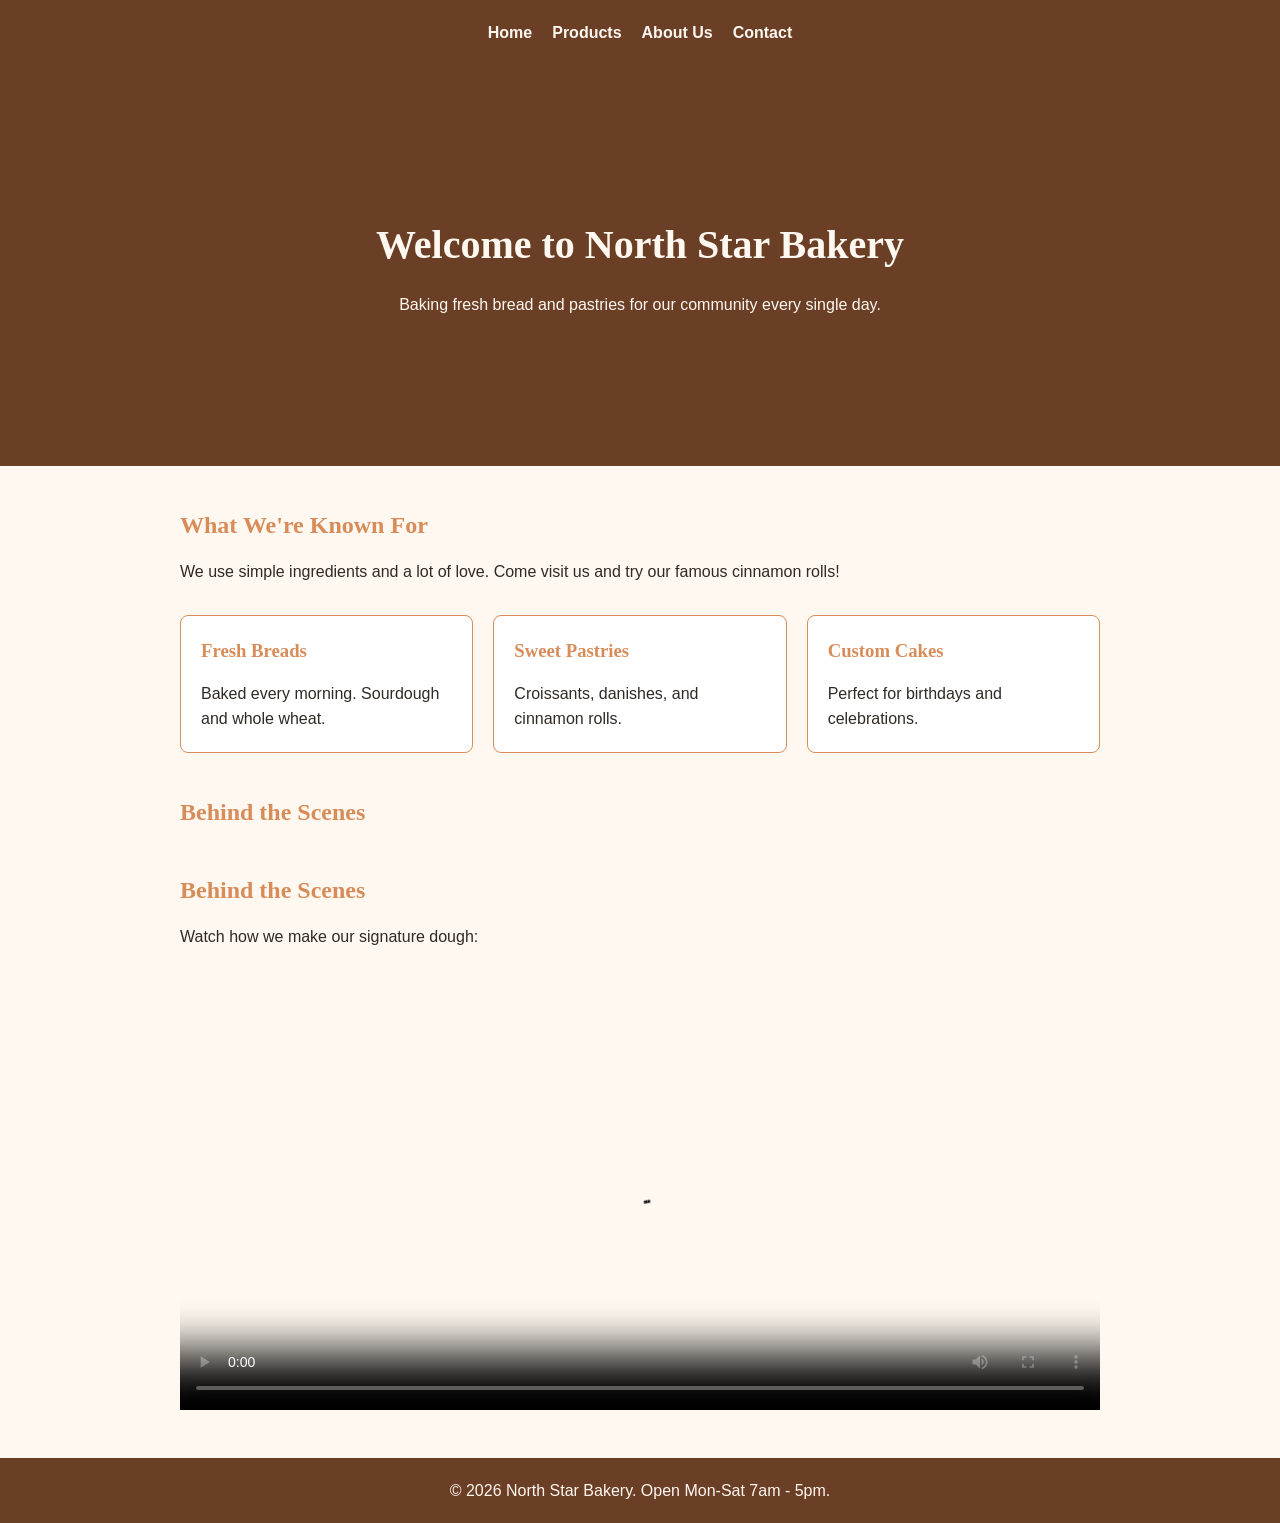
<file: web/index.html>
<!DOCTYPE html>
<html lang="en">
<head>
    <meta charset="UTF-8">
    <meta name="viewport" content="width=device-width, initial-scale=1.0">
    <title>North Star Bakery - Home</title>
    <link rel="stylesheet" href="styles.css">
</head>
<body>

    <!-- Navigation bar -->
    <header>
        <nav>
            <ul>
                <li><a href="index.html">Home</a></li>
                <li><a href="products.html">Products</a></li>
                <li><a href="about.html">About Us</a></li>
                <li><a href="contact.html">Contact</a></li>
            </ul>
        </nav>
    </header>

    <!-- Hero section -->
    <section class="hero">
        <h1>Welcome to North Star Bakery</h1>
        <p>Baking fresh bread and pastries for our community every single day.</p>
    </section>

    <!-- Main content -->
    <main class="container">
        <h2>What We're Known For</h2>
        <p>We use simple ingredients and a lot of love. Come visit us and try our famous cinnamon rolls!</p>

        <div class="product-list">
            <div class="card">
                <h3>Fresh Breads</h3>
                <p>Baked every morning. Sourdough and whole wheat.</p>
            </div>
            <div class="card">
                <h3>Sweet Pastries</h3>
                <p>Croissants, danishes, and cinnamon rolls.</p>
            </div>
            <div class="card">
                <h3>Custom Cakes</h3>
                <p>Perfect for birthdays and celebrations.</p>
            </div>
        </div>

        <!-- Media element requirement: video -->
        <h2 style="margin-top: 40px;">Behind the Scenes</h2>
        <h2 style="margin-top: 40px;">Behind the Scenes</h2>
        <p>Watch how we make our signature dough:</p>
        <!-- 使用在线测试视频，并加了一个好看的封面 -->
        <video width="100%" controls poster="https://images.unsplash.com/photo-1555507036-ab1f4038808a?q=80&w=1200&auto=format&fit=crop">
            <source src="https://www.w3schools.com/html/mov_bbb.mp4" type="video/mp4">
            Your browser does not support the video tag. Here is a text fallback.
        </video>
    </main>

    <!-- Footer -->
    <footer>
        <p>&copy; 2026 North Star Bakery. Open Mon-Sat 7am - 5pm.</p>
    </footer>

</body>
</html>
</file>
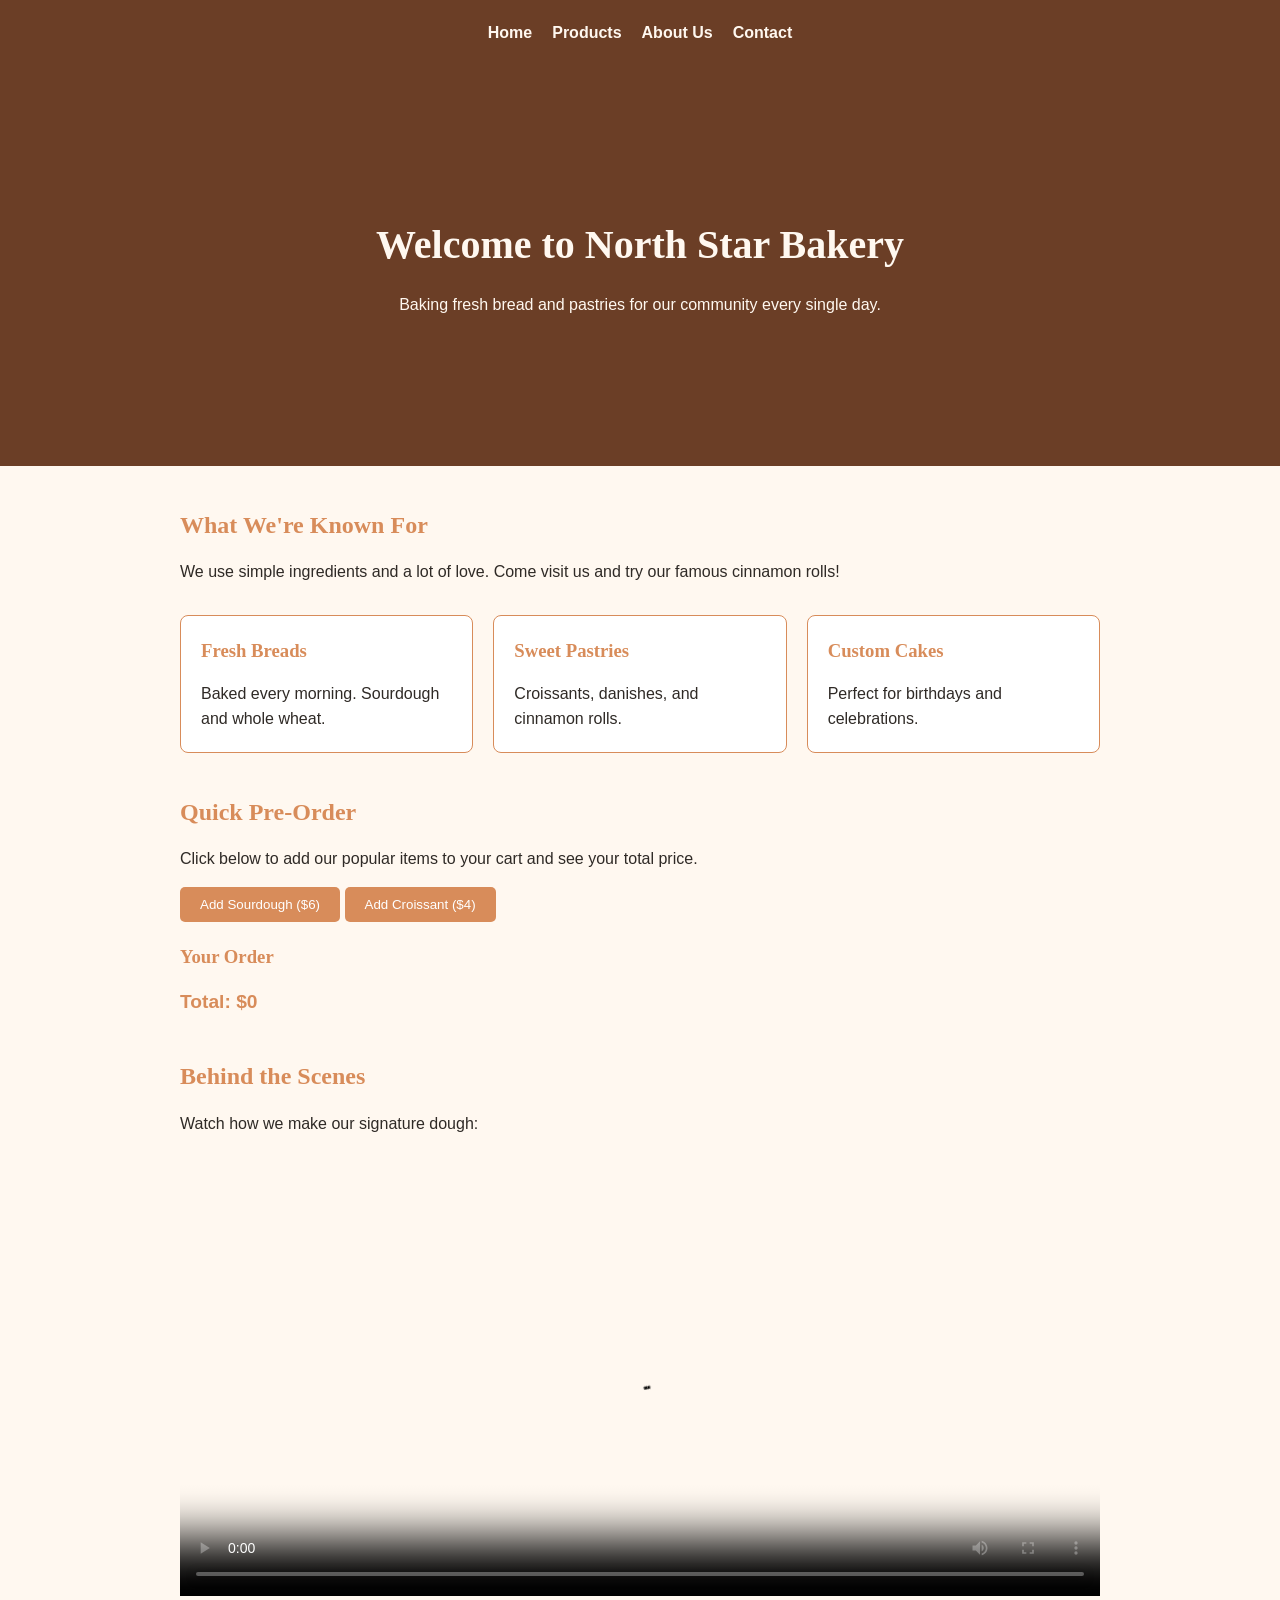
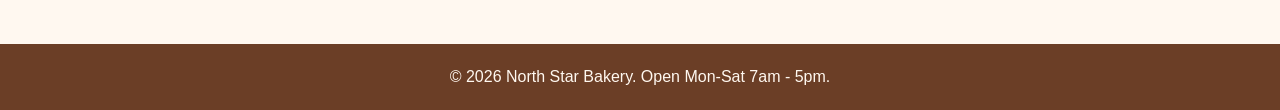
<file: web/Touchstone_4/index.html>
<!DOCTYPE html>
<html lang="en">
<head>
    <meta charset="UTF-8">
    <meta name="viewport" content="width=device-width, initial-scale=1.0">
    <title>North Star Bakery - Home</title>
    <link rel="stylesheet" href="styles.css">
</head>
<body>

    <!-- Navigation bar -->
    <header>
        <nav>
            <ul>
                <li><a href="index.html">Home</a></li>
                <li><a href="products.html">Products</a></li>
                <li><a href="about.html">About Us</a></li>
                <li><a href="contact.html">Contact</a></li>
            </ul>
        </nav>
    </header>

    <!-- Hero section -->
    <section class="hero">
        <h1>Welcome to North Star Bakery</h1>
        <p>Baking fresh bread and pastries for our community every single day.</p>
    </section>

    <!-- Main content -->
    <main class="container">
        <h2>What We're Known For</h2>
        <p>We use simple ingredients and a lot of love. Come visit us and try our famous cinnamon rolls!</p>

        <div class="product-list">
            <div class="card">
                <h3>Fresh Breads</h3>
                <p>Baked every morning. Sourdough and whole wheat.</p>
            </div>
            <div class="card">
                <h3>Sweet Pastries</h3>
                <p>Croissants, danishes, and cinnamon rolls.</p>
            </div>
            <div class="card">
                <h3>Custom Cakes</h3>
                <p>Perfect for birthdays and celebrations.</p>
            </div>
        </div>

        <!-- New Interactive Feature for Touchstone 4 -->
        <h2 style="margin-top: 40px;">Quick Pre-Order</h2>
        <p>Click below to add our popular items to your cart and see your total price.</p>
        
        <div style="margin-bottom: 20px;">
            <button onclick="addToOrder('Sourdough Bread', 6)" class="btn">Add Sourdough ($6)</button>
            <button onclick="addToOrder('Croissant', 4)" class="btn">Add Croissant ($4)</button>
        </div>

        <h3>Your Order</h3>
        <ul id="order-list" style="list-style-type: none; padding-left: 0;">
            <!-- Items will be added here by JavaScript -->
        </ul>
        <p id="order-total" style="font-weight: bold; color: #D88C5A; font-size: 1.2rem;">Total: $0</p>

        <!-- Media element requirement: video -->
        <h2 style="margin-top: 40px;">Behind the Scenes</h2>
        <p>Watch how we make our signature dough:</p>
        <!-- Using an online test video with a cover image -->
        <video width="100%" controls poster="https://images.unsplash.com/photo-1555507036-ab1f4038808a?q=80&w=1200&auto=format&fit=crop">
            <source src="https://www.w3schools.com/html/mov_bbb.mp4" type="video/mp4">
            Your browser does not support the video tag. Here is a text fallback.
        </video>
    </main>

    <!-- Footer -->
    <footer>
        <p>&copy; 2026 North Star Bakery. Open Mon-Sat 7am - 5pm.</p>
    </footer>

    <!-- Link to JavaScript file -->
    <script src="script.js"></script>
</body>
</html>
</file>
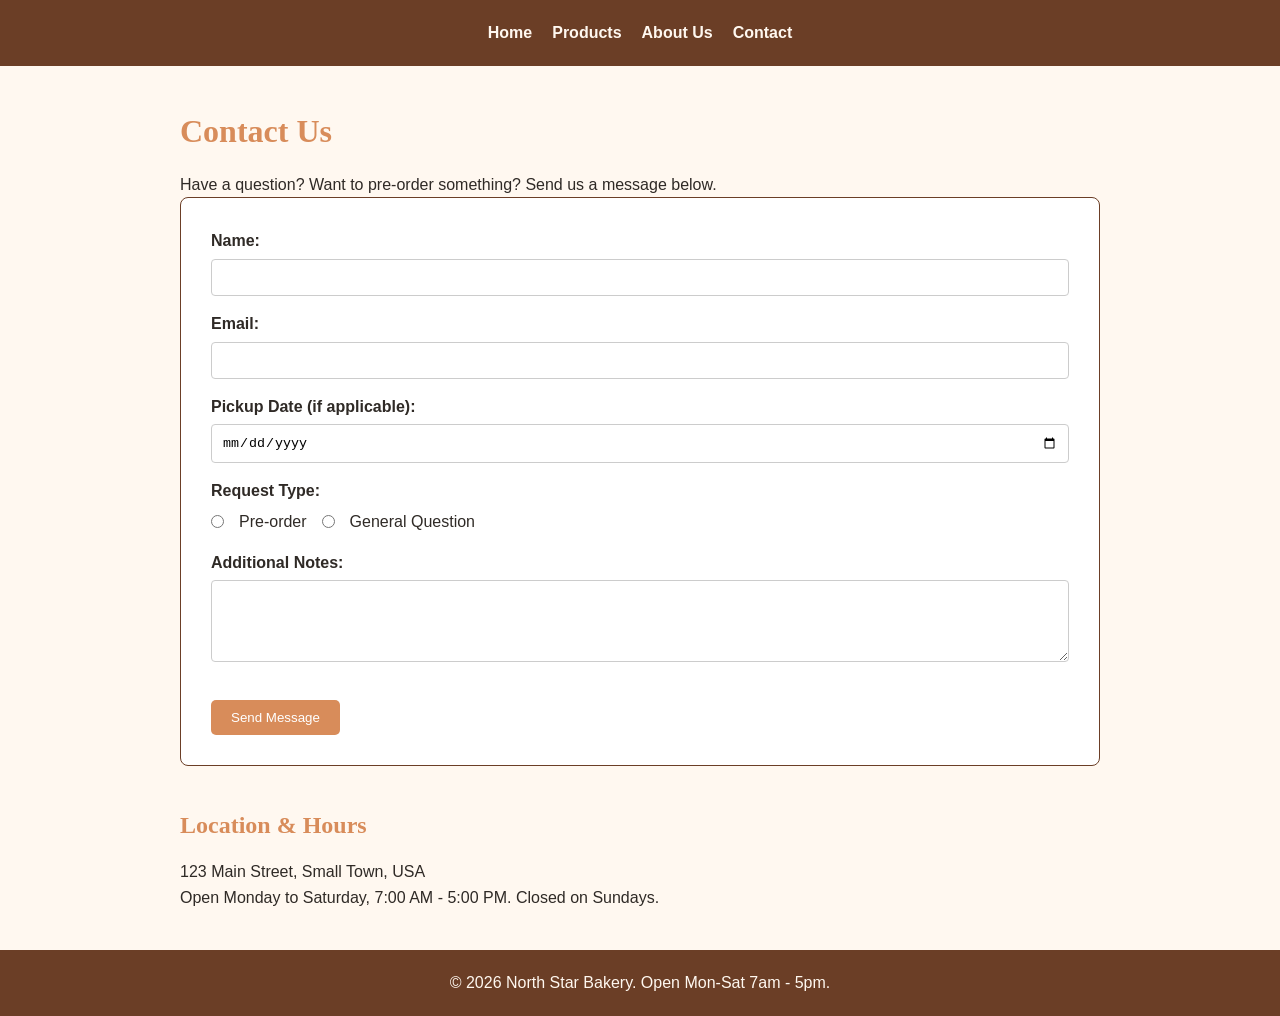
<file: web/contact.html>
<!DOCTYPE html>
<html lang="en">
<head>
    <meta charset="UTF-8">
    <meta name="viewport" content="width=device-width, initial-scale=1.0">
    <title>Contact - North Star Bakery</title>
    <link rel="stylesheet" href="styles.css">
</head>
<body>

    <!-- Navigation bar -->
    <header>
        <nav>
            <ul>
                <li><a href="index.html">Home</a></li>
                <li><a href="products.html">Products</a></li>
                <li><a href="about.html">About Us</a></li>
                <li><a href="contact.html">Contact</a></li>
            </ul>
        </nav>
    </header>

    <main class="container">
        <h1>Contact Us</h1>
        <p>Have a question? Want to pre-order something? Send us a message below.</p>

        <!-- Form section based on Client A requirements -->
        <form action="#" method="POST">
            <div class="form-group">
                <label for="name">Name:</label>
                <input type="text" id="name" name="name" required>
            </div>

            <div class="form-group">
                <label for="email">Email:</label>
                <input type="email" id="email" name="email" required>
            </div>

            <div class="form-group">
                <label for="pickup-date">Pickup Date (if applicable):</label>
                <input type="date" id="pickup-date" name="pickup-date">
            </div>

            <div class="form-group">
                <label>Request Type:</label>
                <!-- Using a specific flexbox group to keep the radio buttons aligned horizontally -->
                <div class="radio-group">
                    <input type="radio" id="preorder" name="request_type" value="preorder">
                    <label for="preorder" class="radio-label">Pre-order</label>

                    <input type="radio" id="general" name="request_type" value="general">
                    <label for="general" class="radio-label">General Question</label>
                </div>
            </div>

            <div class="form-group">
                <label for="notes">Additional Notes:</label>
                <textarea id="notes" name="notes" rows="4"></textarea>
            </div>

            <button type="submit" class="btn">Send Message</button>
        </form>

        <h2 style="margin-top: 40px;">Location & Hours</h2>
        <p>123 Main Street, Small Town, USA</p>
        <p>Open Monday to Saturday, 7:00 AM - 5:00 PM. Closed on Sundays.</p>
    </main>

    <!-- Footer -->
    <footer>
        <p>&copy; 2026 North Star Bakery. Open Mon-Sat 7am - 5pm.</p>
    </footer>

</body>
</html>
</file>
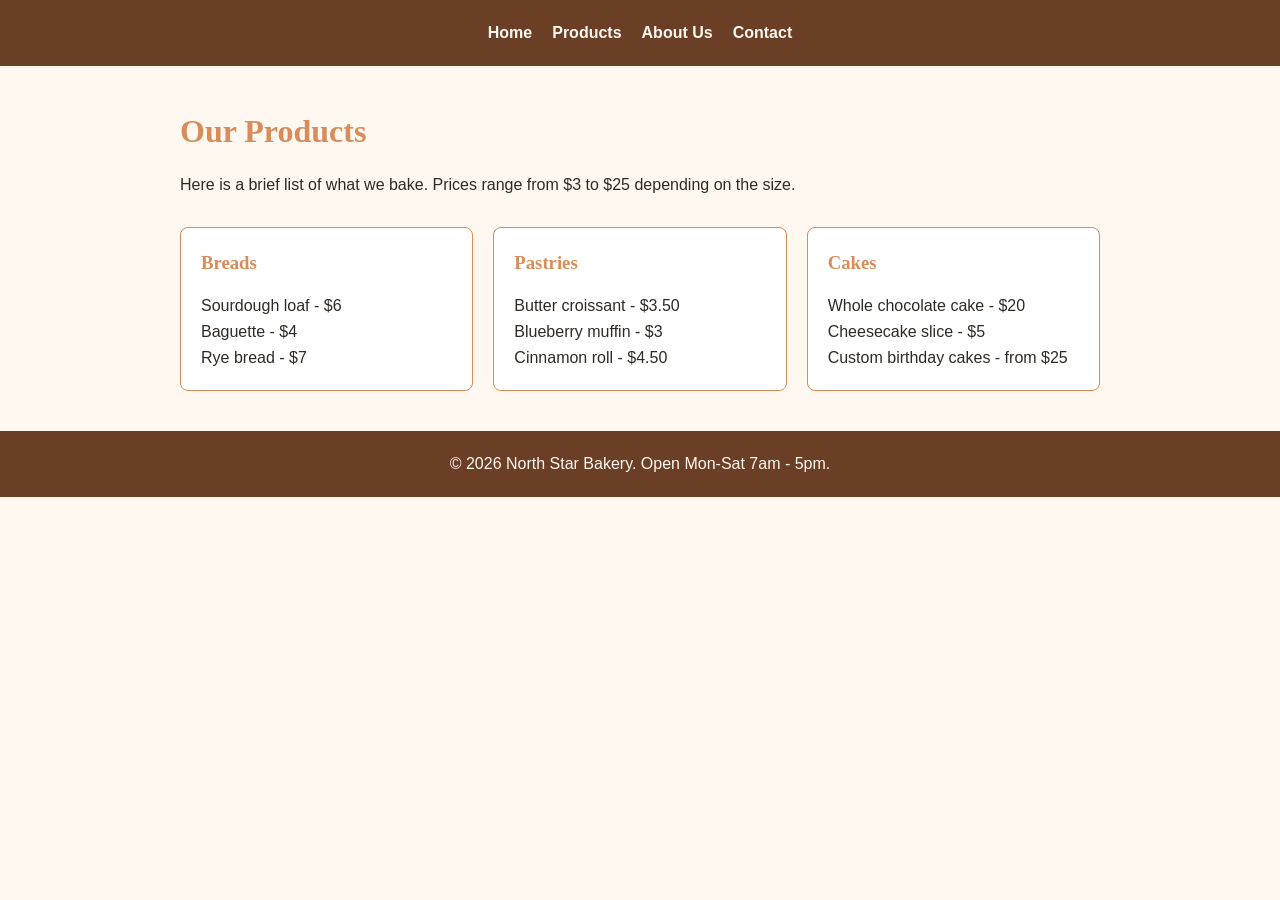
<file: web/products.html>
<!DOCTYPE html>
<html lang="en">
<head>
    <meta charset="UTF-8">
    <meta name="viewport" content="width=device-width, initial-scale=1.0">
    <title>Products - North Star Bakery</title>
    <link rel="stylesheet" href="styles.css">
</head>
<body>

    <header>
        <nav>
            <ul>
                <li><a href="index.html">Home</a></li>
                <li><a href="products.html">Products</a></li>
                <li><a href="about.html">About Us</a></li>
                <li><a href="contact.html">Contact</a></li>
            </ul>
        </nav>
    </header>

    <main class="container">
        <h1>Our Products</h1>
        <p>Here is a brief list of what we bake. Prices range from $3 to $25 depending on the size.</p>

        <div class="product-list">
            <div class="card">
                <h3>Breads</h3>
                <p>Sourdough loaf - $6</p>
                <p>Baguette - $4</p>
                <p>Rye bread - $7</p>
            </div>
            <div class="card">
                <h3>Pastries</h3>
                <p>Butter croissant - $3.50</p>
                <p>Blueberry muffin - $3</p>
                <p>Cinnamon roll - $4.50</p>
            </div>
            <div class="card">
                <h3>Cakes</h3>
                <p>Whole chocolate cake - $20</p>
                <p>Cheesecake slice - $5</p>
                <p>Custom birthday cakes - from $25</p>
            </div>
        </div>
    </main>

    <footer>
        <p>&copy; 2026 North Star Bakery. Open Mon-Sat 7am - 5pm.</p>
    </footer>

</body>
</html>
</file>
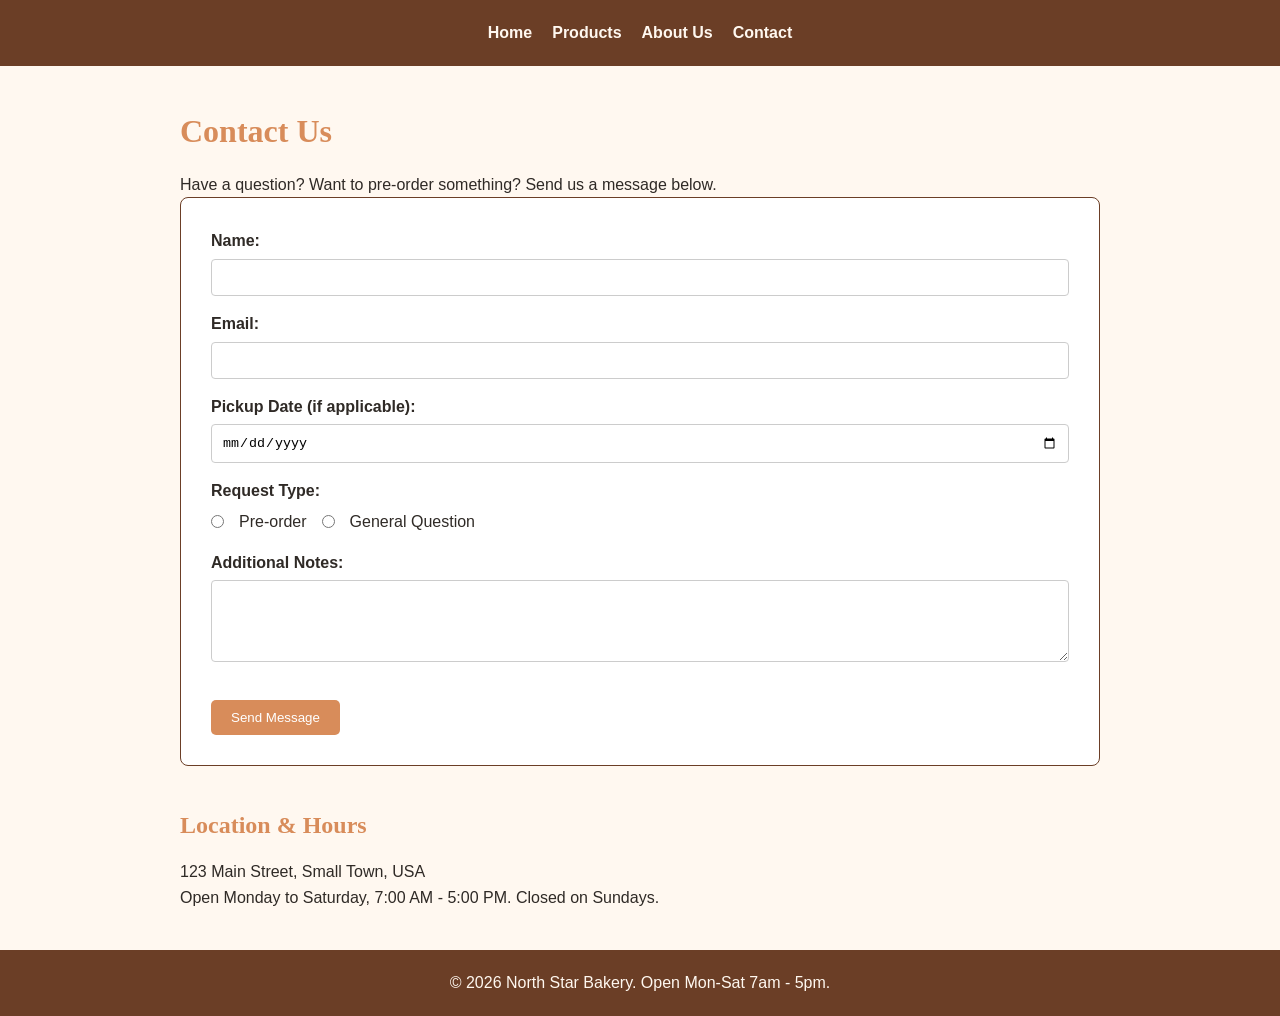
<file: web/Touchstone_4/contact.html>
<!DOCTYPE html>
<html lang="en">
<head>
    <meta charset="UTF-8">
    <meta name="viewport" content="width=device-width, initial-scale=1.0">
    <title>Contact - North Star Bakery</title>
    <link rel="stylesheet" href="styles.css">
</head>
<body>

    <!-- Navigation bar -->
    <header>
        <nav>
            <ul>
                <li><a href="index.html">Home</a></li>
                <li><a href="products.html">Products</a></li>
                <li><a href="about.html">About Us</a></li>
                <li><a href="contact.html">Contact</a></li>
            </ul>
        </nav>
    </header>

    <main class="container">
        <h1>Contact Us</h1>
        <p>Have a question? Want to pre-order something? Send us a message below.</p>

        <!-- Form section based on Client A requirements -->
        <!-- Added onsubmit="validateForm(event)" to trigger the JavaScript validation -->
        <form action="#" method="POST" onsubmit="validateForm(event)">
            <div class="form-group">
                <label for="name">Name:</label>
                <input type="text" id="name" name="name">
            </div>

            <div class="form-group">
                <label for="email">Email:</label>
                <input type="email" id="email" name="email">
            </div>

            <div class="form-group">
                <label for="pickup-date">Pickup Date (if applicable):</label>
                <input type="date" id="pickup-date" name="pickup-date">
            </div>

            <div class="form-group">
                <label>Request Type:</label>
                <!-- Using a specific flexbox group to keep the radio buttons aligned horizontally -->
                <div class="radio-group">
                    <input type="radio" id="preorder" name="request_type" value="preorder">
                    <label for="preorder" class="radio-label">Pre-order</label>

                    <input type="radio" id="general" name="request_type" value="general">
                    <label for="general" class="radio-label">General Question</label>
                </div>
            </div>

            <div class="form-group">
                <label for="notes">Additional Notes:</label>
                <textarea id="notes" name="notes" rows="4"></textarea>
            </div>

            <!-- Added a div to display the custom JavaScript error messages -->
            <div id="error-message" style="color: red; font-weight: bold; margin-bottom: 15px;"></div>

            <button type="submit" class="btn">Send Message</button>
        </form>

        <h2 style="margin-top: 40px;">Location & Hours</h2>
        <p>123 Main Street, Small Town, USA</p>
        <p>Open Monday to Saturday, 7:00 AM - 5:00 PM. Closed on Sundays.</p>
    </main>

    <!-- Footer -->
    <footer>
        <p>&copy; 2026 North Star Bakery. Open Mon-Sat 7am - 5pm.</p>
    </footer>

    <!-- Link to the JavaScript file so the validation works -->
    <script src="script.js"></script>
</body>
</html>
</file>
<file: web/styles.css>
/* Basic reset to remove default browser margins */
* {
    margin: 0;
    padding: 0;
    box-sizing: border-box;
}

body {
    background-color: #FFF8F0; /* Cream background */
    color: #2F2A26; /* Dark charcoal text for high contrast */
    font-family: Arial, sans-serif; /* Arial for normal text */
    line-height: 1.6;
}

/* Using Georgia font for headings */
h1, h2, h3 {
    font-family: Georgia, serif;
    color: #D88C5A; /* Peach color for headings */
    margin-bottom: 15px;
}

/* Navigation bar */
header {
    background-color: #6B3E26; /* Dark brown */
    padding: 20px;
}

nav ul {
    list-style: none;
    display: flex; /* Use Flexbox to align nav items horizontally */
    justify-content: center;
    gap: 20px;
}

nav a {
    color: #FFF8F0;
    text-decoration: none;
    font-weight: bold;
}

nav a:hover {
    color: #D88C5A; /* Change color on hover */
}

/* Hero section with background image */
.hero {
    background-color: #6B3E26; /* Fallback color if image doesn't load */
    /* Real bakery image from Unsplash */
    background-image: url('https://images.unsplash.com/photo-1509440159596-0249088772ff?q=80&w=1600&auto=format&fit=crop');
    background-size: cover;
    background-position: center;
    height: 400px;
    display: flex;
    flex-direction: column;
    justify-content: center;
    align-items: center;
    text-align: center;
    color: #FFF8F0;
    padding: 20px;
}

.hero h1 {
    color: #FFF8F0;
    font-size: 2.5rem;
}

/* Main content container */
.container {
    max-width: 960px; /* Limit max width and center it */
    margin: 40px auto;
    padding: 0 20px;
}

/* Product cards section */
.product-list {
    display: flex;
    gap: 20px;
    margin-top: 30px;
}

.card {
    background-color: white;
    border: 1px solid #D88C5A;
    padding: 20px;
    border-radius: 8px; /* Rounded corners */
    flex: 1; /* Make cards share equal width */
}

/* Button styles */
.btn {
    display: inline-block;
    background-color: #D88C5A;
    color: white;
    padding: 10px 20px;
    text-decoration: none;
    border-radius: 5px;
    margin-top: 15px;
    border: none;
    cursor: pointer;
}

/* Form styles */
form {
    background-color: white;
    padding: 30px;
    border-radius: 8px;
    border: 1px solid #6B3E26;
}

.form-group {
    margin-bottom: 15px;
}

.form-group label {
    display: block; /* By default, labels take up a full line */
    margin-bottom: 5px;
    font-weight: bold;
}

.form-group input[type="text"],
.form-group input[type="email"],
.form-group input[type="date"],
.form-group textarea {
    width: 100%;
    padding: 10px;
    border: 1px solid #ccc;
    border-radius: 4px;
}

/* Fix for radio buttons to keep them on the same line */
.radio-group {
    display: flex;
    align-items: center;
    gap: 15px; /* Space between radio buttons */
    margin-top: 5px;
}

.radio-label {
    display: inline !important; /* Force it to stay inline with the radio button */
    font-weight: normal !important; /* Do not make it bold */
    margin-bottom: 0 !important; /* Remove bottom margin */
}

/* Footer */
footer {
    background-color: #6B3E26;
    color: #FFF8F0;
    text-align: center;
    padding: 20px;
    margin-top: 40px;
}

/* --- Responsive Design (Media Query) --- */
/* Apply these styles when screen is smaller than 768px (mobile) */
@media (max-width: 768px) {
    .product-list {
        flex-direction: column; /* Stack cards vertically for mobile */
    }

    nav ul {
        flex-direction: column; /* Stack nav items vertically */
        align-items: center;
        gap: 10px;
    }

    .hero h1 {
        font-size: 1.8rem; /* Smaller heading size for mobile */
    }
}
</file>
<file: web/Touchstone_4/styles.css>
/* Basic reset to remove default browser margins */
* {
    margin: 0;
    padding: 0;
    box-sizing: border-box;
}

body {
    background-color: #FFF8F0; /* Cream background */
    color: #2F2A26; /* Dark charcoal text for high contrast */
    font-family: Arial, sans-serif; /* Arial for normal text */
    line-height: 1.6;
}

/* Using Georgia font for headings */
h1, h2, h3 {
    font-family: Georgia, serif;
    color: #D88C5A; /* Peach color for headings */
    margin-bottom: 15px;
}

/* Navigation bar */
header {
    background-color: #6B3E26; /* Dark brown */
    padding: 20px;
}

nav ul {
    list-style: none;
    display: flex; /* Use Flexbox to align nav items horizontally */
    justify-content: center;
    gap: 20px;
}

nav a {
    color: #FFF8F0;
    text-decoration: none;
    font-weight: bold;
}

nav a:hover {
    color: #D88C5A; /* Change color on hover */
}

/* Hero section with background image */
.hero {
    background-color: #6B3E26; /* Fallback color if image doesn't load */
    /* Real bakery image from Unsplash */
    background-image: url('https://images.unsplash.com/photo-1509440159596-0249088772ff?q=80&w=1600&auto=format&fit=crop');
    background-size: cover;
    background-position: center;
    height: 400px;
    display: flex;
    flex-direction: column;
    justify-content: center;
    align-items: center;
    text-align: center;
    color: #FFF8F0;
    padding: 20px;
}

.hero h1 {
    color: #FFF8F0;
    font-size: 2.5rem;
}

/* Main content container */
.container {
    max-width: 960px; /* Limit max width and center it */
    margin: 40px auto;
    padding: 0 20px;
}

/* Product cards section */
.product-list {
    display: flex;
    gap: 20px;
    margin-top: 30px;
}

.card {
    background-color: white;
    border: 1px solid #D88C5A;
    padding: 20px;
    border-radius: 8px; /* Rounded corners */
    flex: 1; /* Make cards share equal width */
}

/* Button styles */
.btn {
    display: inline-block;
    background-color: #D88C5A;
    color: white;
    padding: 10px 20px;
    text-decoration: none;
    border-radius: 5px;
    margin-top: 15px;
    border: none;
    cursor: pointer;
}

/* Form styles */
form {
    background-color: white;
    padding: 30px;
    border-radius: 8px;
    border: 1px solid #6B3E26;
}

.form-group {
    margin-bottom: 15px;
}

.form-group label {
    display: block; /* By default, labels take up a full line */
    margin-bottom: 5px;
    font-weight: bold;
}

.form-group input[type="text"],
.form-group input[type="email"],
.form-group input[type="date"],
.form-group textarea {
    width: 100%;
    padding: 10px;
    border: 1px solid #ccc;
    border-radius: 4px;
}

/* Fix for radio buttons to keep them on the same line */
.radio-group {
    display: flex;
    align-items: center;
    gap: 15px; /* Space between radio buttons */
    margin-top: 5px;
}

.radio-label {
    display: inline !important; /* Force it to stay inline with the radio button */
    font-weight: normal !important; /* Do not make it bold */
    margin-bottom: 0 !important; /* Remove bottom margin */
}

/* Footer */
footer {
    background-color: #6B3E26;
    color: #FFF8F0;
    text-align: center;
    padding: 20px;
    margin-top: 40px;
}

/* --- Responsive Design (Media Query) --- */
/* Apply these styles when screen is smaller than 768px (mobile) */
@media (max-width: 768px) {
    .product-list {
        flex-direction: column; /* Stack cards vertically for mobile */
    }

    nav ul {
        flex-direction: column; /* Stack nav items vertically */
        align-items: center;
        gap: 10px;
    }

    .hero h1 {
        font-size: 1.8rem; /* Smaller heading size for mobile */
    }
}
</file>
